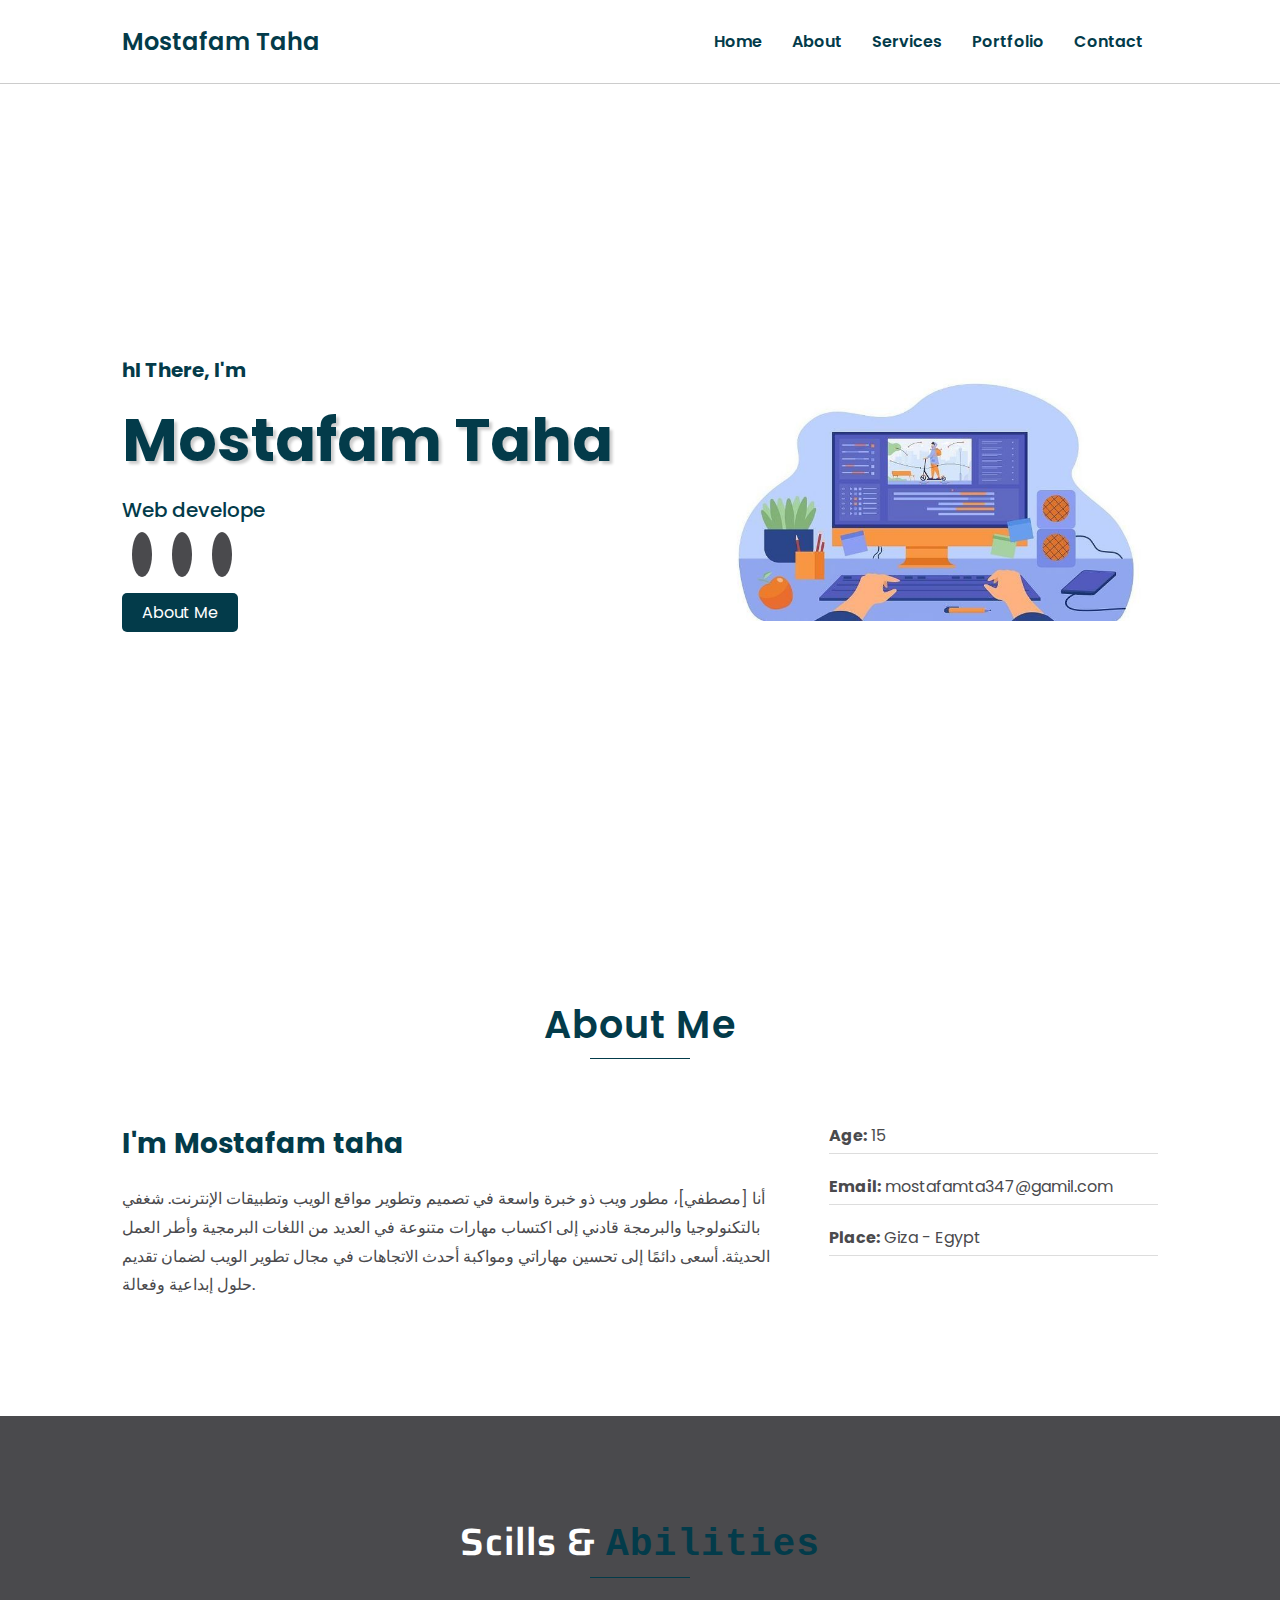
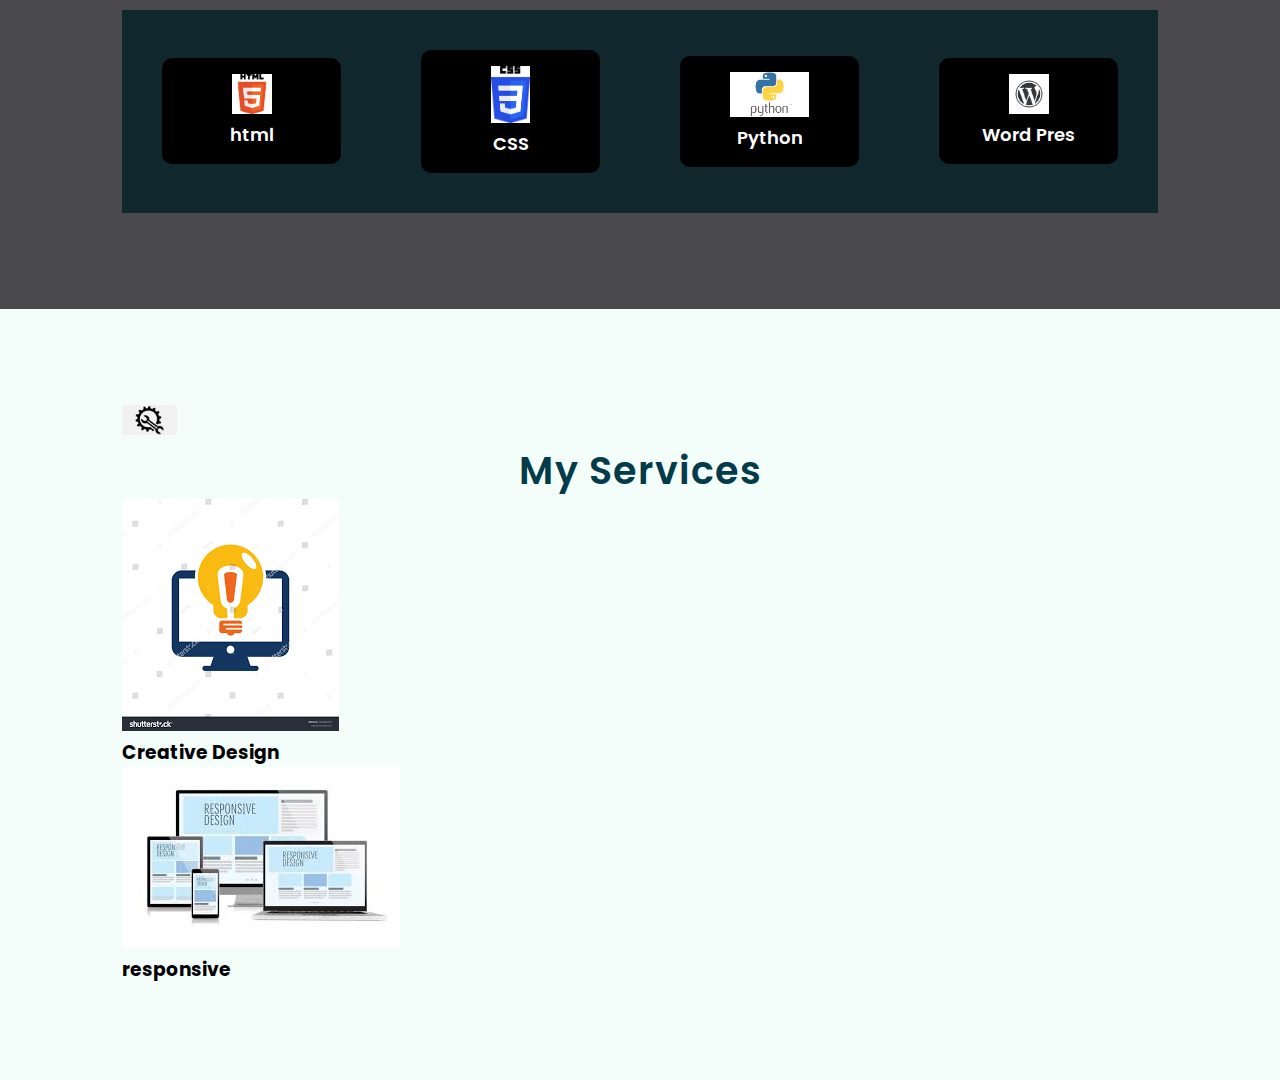
<file: index.html>
<!DOCTYPE html>
<html lang="en">
<head>
    <meta charset="UTF-8">
    <meta name="viewport" content="width=device-width, initial-scale=1.0">
    <title>Mostafam taha</title>
    <link rel="stylesheet" href="https://cdnjs.cloudflare.com/ajax/libs/font-awesome/6.5.2/css/all.min.css" integrity="sha512-SnH5WK+bZxgPHs44uWIX+LLJAJ9/2PkPKZ5QiAj6Ta86w+fsb2TkcmfRyVX3pBnMFcV7oQPJkl9QevSCWr3W6A==" crossorigin="anonymous" referrerpolicy="no-referrer" />
    <!-- Style -->
    <link rel="stylesheet" href="./style.css">
</head>
<body>
    <header id="home">
        <div class="navbar">
            <nav>
                <a href="#home" id="logo">Mostafam Taha</a>
                <ul>
                    <li><a href="#home">Home</a></li>
                    <li><a href="#about">About</a></li>
                    <li><a href="#services">Services</a></li>
                    <li><a href="#portfolio">Portfolio</a></li>
                    <li><a href="#contact">Contact</a></li>
                </ul>
            </nav>
        </div>
        <div class="header-content">
            <div class="content-text">
                <p><span class="text-primary">hI There, I'm</span></p>
                <h1>Mostafam Taha</h1>
                <p class="title">Web develope</p>
                <div class="social">
                    <a href="https://www.linkedin.com/in/mostafa-taha-b99907300/" target="-blank">
                        <i class="fa-brands fa-linkedin"></i>
                    </a>
                    <a href="https://www.instagram.com/mostafamtaha122/?hl=ar" target="-blank">
                        <i class="fa-brands fa-square-instagram"></i>
                    </a>
                    <a href="https://www.youtube.com/@mostafamtaha9324" target="-blank">
                        <i class="fa-brands fa-youtube"></i>
                    </a>
                    <!-- <a href="https://www.linkedin.com/in/mostafa-taha-b99907300/" target="-blank">
                        <i class="fa-brands fa-linkedin"></i>
                    </a> -->
                </div>
                <a href="#about" class="btn-primary">About Me <i class="fa-solid fa-circle-arrow-down"></i></a>
            </div>
            <img src="./General instructional technology issues.jpg" alt ="Mostafa">
        </div>
    </header>
    <main>
        <section id="about">
            <div class="container">
                <h2>About Me</h2>
                <hr>
                <div class="about-content">
                    <div class="col-1">
                        <h3>I'm <span class="text-primary">Mostafam taha</span></h3>
                        <p>أنا [مصطفي]، مطور ويب ذو خبرة واسعة في تصميم وتطوير مواقع الويب وتطبيقات الإنترنت. شغفي بالتكنولوجيا والبرمجة قادني إلى اكتساب مهارات متنوعة في العديد من اللغات البرمجية وأطر العمل الحديثة. أسعى دائمًا إلى تحسين مهاراتي ومواكبة أحدث الاتجاهات في مجال تطوير الويب لضمان تقديم حلول إبداعية وفعالة.</p>
                    </div>
                    <div class="col-2">
                        <P><b>Age:</b> 15</P>
                        <P><b>Email:</b> mostafamta347@gamil.com</P>
                        <P><b>Place:</b> Giza - Egypt</P>

                    </div>
                </div>
            </div>
        </section>
        <section id="skills">
            <div class="container">
                <h2>
                    <i class="fa-solid fa-laptop-code"></i> Scills &amp; <samp
                    class="text-primary">Abilities</samp>
                </h2>
                <hr>
                <div class="skills-content">
                    <div class="row">
                        <div class="item">
                            <img src="./html.png" alt="HTML">
                            <p>html</p>
                        </div>
                        <div class="item">
                            <img src="./css.png" alt="CSS">
                            <p>CSS</p>
                        </div>    
                        <div class="item">
                            <img src="./python.png" alt="Python">
                            <p>Python</p>
                        </div>
                        <div class="item">
                            <img src="./word pbes.png" alt="Word Pres">
                            <p>Word Pres</p>
                        </div>
                        </div>
                    </div>
                </div>
            </div>

        </section>
        <section id="services">
            <div class="container">
                <div class="heading">
                    <img src="./Services_logo3.png" alt="Services">
                    <h2>My <span class="text-primary">Services</span></h2>
                </div>
                <div class="row">
                    <div class="item">
                        <img src="./Creative.png" alt="Creative">
                        <h3>Creative Design</h3>
                        <p></p>
                    </div>
                    <div class="item">
                        <img src="./responsive.jpg" alt="responsive">
                        <h3>responsive</h3>
                        <p></p>
                    </div>
                </div>
            </div>
        </section>
    </main>
</body>
</html>
</file>
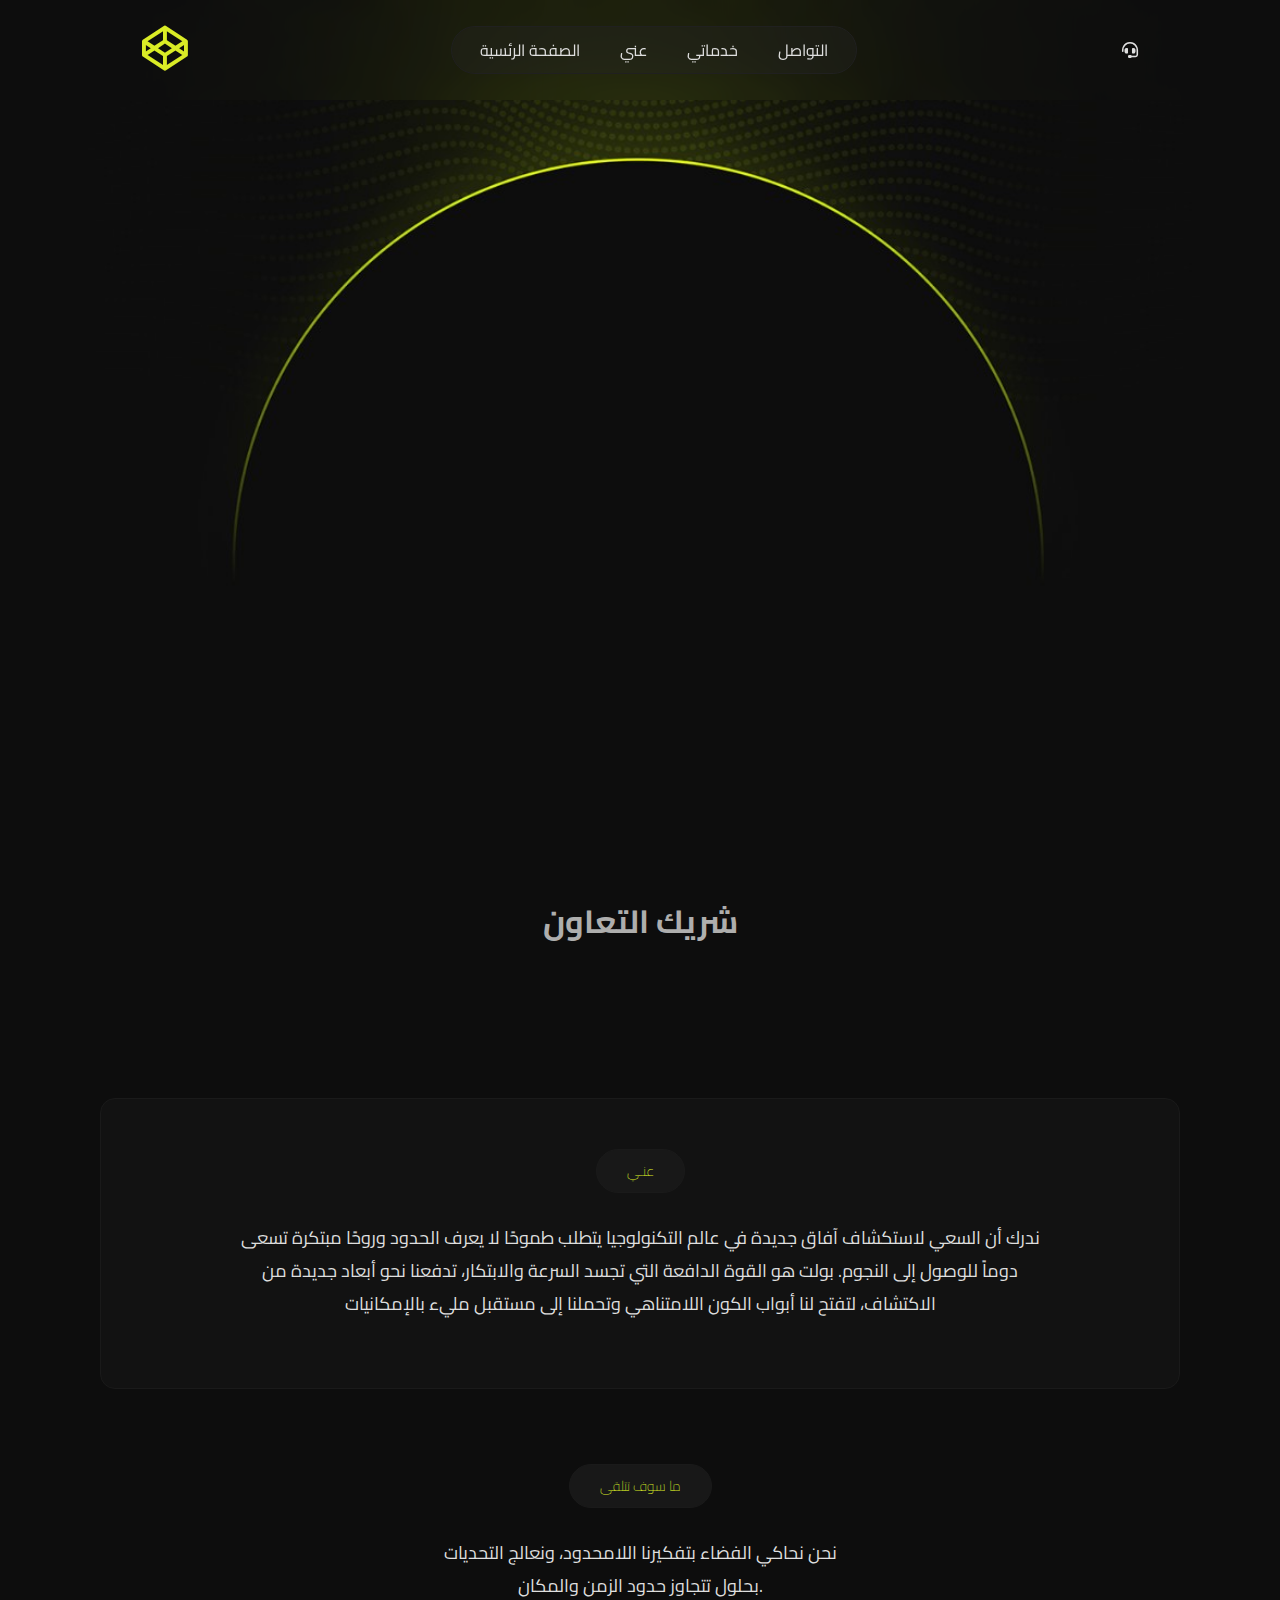
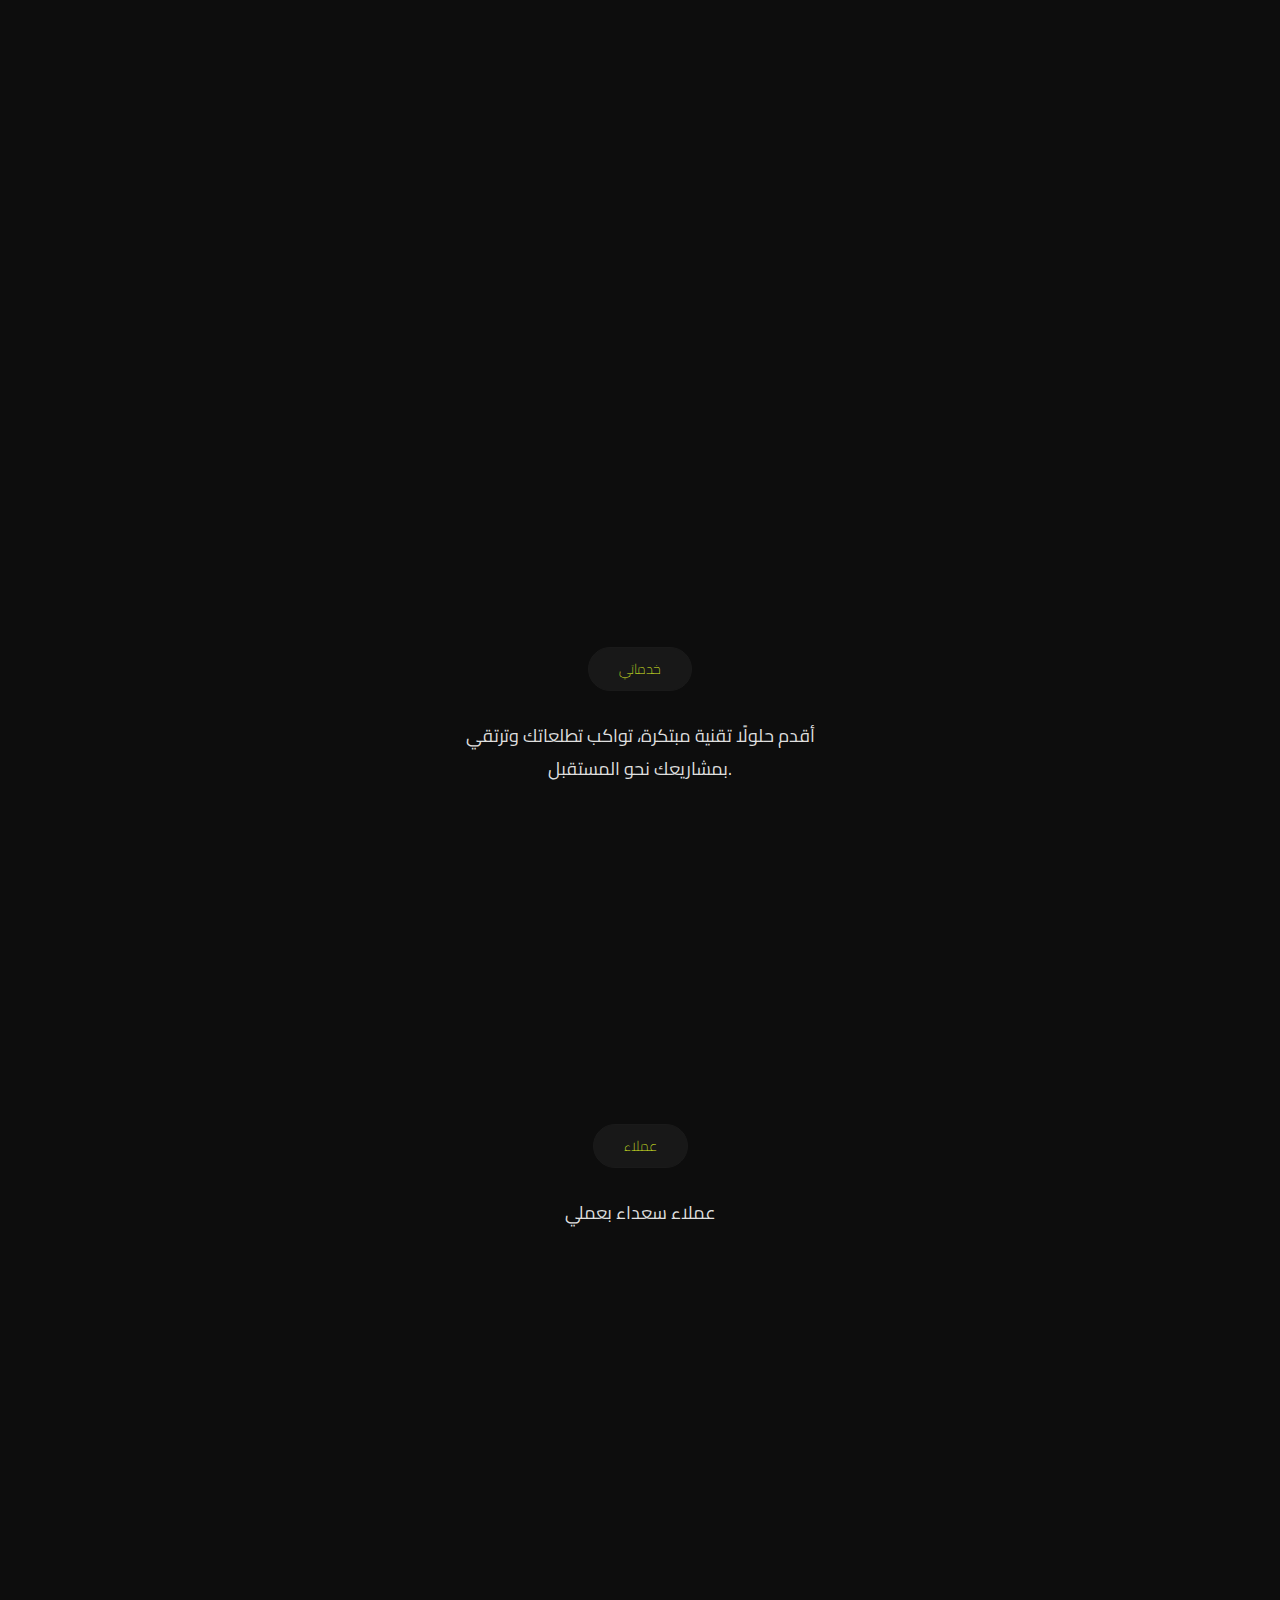
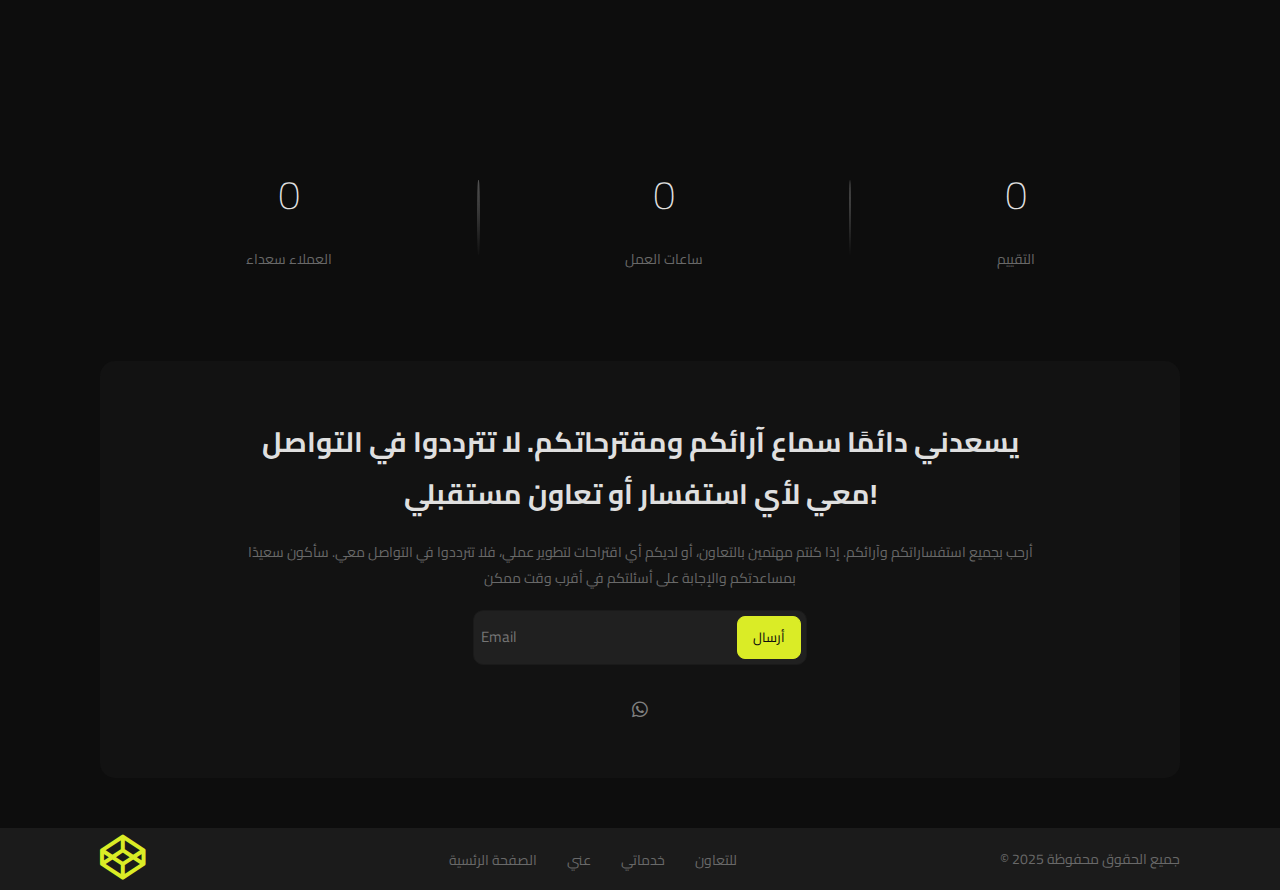
<file: my self/index.html>
<!DOCTYPE html>
<html lang="en">
<head>
    <meta charset="UTF-8">
    <meta name="viewport" content="width=device-width, initial-scale=1.0">
    <link rel="icon" href="codepen-brands-solid.svg" type="image/svg">
    <link rel="stylesheet" href="https://cdnjs.cloudflare.com/ajax/libs/font-awesome/6.0.0-beta3/css/all.min.css">
    <link href="https://fonts.googleapis.com/css2?family=Roboto:wght@400;700&display=swap" rel="stylesheet">
    <link href="https://fonts.googleapis.com/css2?family=Cairo:wght@400;700&display=swap" rel="stylesheet">
    <!-- Google tag (gtag.js) -->
    <script async src="https://www.googletagmanager.com/gtag/js?id=G-LKC81L9BEP"></script>
    <script>
    window.dataLayer = window.dataLayer || [];
    function gtag(){dataLayer.push(arguments);}
    gtag('js', new Date());

    gtag('config', 'G-LKC81L9BEP');
    </script>
    <link rel="stylesheet" href="./css/style.css">
    <title>Mostafam taha</title>
</head>
<body>
    <!-- header page -->
    <div class="test">
        <div class="ciloer"></div>
        <header class="header">
            <div class="navpar">
                <div class="logo">
                    <a href="#">
                        <i class="fa-brands fa-codepen" style="color: #daec26;"></i>
                    </a>
                </div>
                <nav class="nav">
                    <ul>
                        <li><a href="#home">الصفحة الرئسية</a></li>
                        <li><a href="#about">عني</a></li>
                        <li><a href="#services">خدماتي</a></li>
                        <li><a href="#contact">التواصل</a></li>
                    </ul>
                </nav>
                <div class="content">
                    <a href="https://wa.me/201003504114?text=مرحبًا%20%0A%0Aأود%20الاستفسار%20عن..." target="_blank">
                        <i class="fa-solid fa-headset"></i>
                    </a>
                </div>
            </div>
        </header>
        <!-- Section Home page -->
        <section id="home" class="home-page">
            <div class="container">
                <h1 class="animate">مرحبًا بكم في معرض أعمالي</h1>
                <h1 class="animate">حيث الإبداع يلتقي</h1>
                <p class="animate">معرض أعمال يعكس شغفًا بالإبداع والاحترافية، يجمع بين التصميم المبتكر والحلول التقنية المتكاملة لتحقيق رؤى فريدة ومشاريع متميزة.</p>
            </div>
        </section>

        <!-- Section Share Page -->
        <section class="share">
            <div class="container">
                <h1>شريك التعاون</h1>
                <div class="icon-share">
                    <div><i class="fa-brands fa-pinterest"></i>Pinterest</div>
                    <div><i class="fa-brands fa-instagram"></i>Instagram</div>
                    <div>Linked in <i class="fa-brands fa-linkedin"></i></div>
                    <div><i class="fa-brands fa-upwork"></i>Up work</div>
                    <div><i class="fa-regular fa-circle"></i>Mostaql</div>
                </div>                
            </div>
        </section>                      
        <!-- Section About Page -->
        <section class="about">
            <div class="container-about">
                <div class="title-me">
                    <h1>عنـي</h1>
                </div>
                <div class="p-title">
                    <p>ندرك أن السعي لاستكشاف آفاق جديدة في عالم التكنولوجيا يتطلب طموحًا لا يعرف الحدود وروحًا مبتكرة تسعى دوماً للوصول إلى النجوم. بولت هو القوة الدافعة التي تجسد السرعة والابتكار، تدفعنا نحو أبعاد جديدة من الاكتشاف، لتفتح لنا أبواب الكون اللامتناهي وتحملنا إلى مستقبل مليء بالإمكانيات</p>
                </div>
            </div>
        </section>
        <!-- Section #2 About Page -->
        <section id="about" class="card-2-about">
            <div class="container-about-2">
                <div class="quiat">
                    <div class="title-me-2">
                        <h1>ما سوف تتلقى</h1>
                    </div>
                    <div class="p-title-2">
                        <p>نحن نحاكي الفضاء بتفكيرنا اللامحدود، ونعالج التحديات بحلول تتجاوز حدود الزمن والمكان.</p>
                    </div>
                </div>
                <div class="man-me">
                    <div>
                        <div class="card-container">
                            <div class="grid">
                                <div class="icon-card">
                                    <div class="bakg-card">
                                        <div class="icon-card-i">
                                            <i class="fas fa-lightbulb"></i>
                                        </div>
                                        <div class="icon">
                                            <i class="fa-solid fa-cubes"></i>
                                        </div>
                                    </div>
                                    <h3>رؤيتي</h3>
                                    <p>أؤمن بأهمية العلم والتعلم المستمر، وأسعى دائمًا إلى اكتساب مهارات جديدة.</p>
                                </div>
                                <div class="icon-card">
                                    <div class="bakg-card">
                                        <div class="icon-card-i">
                                            <i class="fa-solid fa-bezier-curve"></i>
                                        </div>
                                        <div class="icon">
                                            <i class="fa-brands fa-uncharted"></i>                                
                                        </div>
                                    </div>
                                    <h3>مهاراتي</h3>
                                    <p>أتمتع بخبرة في البرمجة بلغة بايثون، HTML، CSS، وJavaScript.</p>
                                </div>
                                <div class="icon-card">
                                    <div class="bakg-card">
                                        <div class="icon-card-i">
                                            <i class="fa-solid fa-maximize"></i>
                                        </div>
                                        <div class="icon">
                                            <i class="fa-solid fa-chart-column"></i>                                
                                        </div>
                                    </div>
                                    <h3>أهدافي</h3>
                                    <p>أسعى لتطوير مشروعات تعليمية تساهم في تحسين التجربة الدراسية للطلاب.</p>
                                </div>
                            </div>
                            <!--  -->
                            <!--  -->
                            <!--  -->
                            <div class="group">
                                <div class="icon-card">
                                    <div class="bakg-card">
                                        <div class="icon-card-i">
                                            <i class="fa-solid fa-terminal"></i>
                                        </div>
                                        <div class="icon-fa-brands">
                                            <i class="fa-brands fa-python"></i>
                                            <i class="fa-brands fa-html5"></i>
                                            <i class="fa-brands fa-css3-alt"></i>
                                            <i class="fa-brands fa-js"></i>                             
                                        </div>
                                    </div>
                                    <div class="prgraf">
                                        <h3>تقنياتي المفضلة</h3>
                                        <p>أستخدم مجموعة متنوعة من التقنيات الحديثة لتطوير البرمجيات وتحسين الأداء.</p>
                                    </div>
                                </div>
                                <!--  -->
                                <div class="icon-card">
                                    <div class="bakg-card">
                                        <div class="icon-card-i">
                                            <i class="fa-solid fa-user"></i>
                                        </div>
                                        <div class="icon">
                                            <i class="fa-solid fa-handshake-angle"></i>
                                        </div>
                                    </div>
                                    <div class="prgraf">
                                        <h3>التعاون والشراكات</h3>
                                        <p>أؤمن بقوة العمل الجماعي وأعتبره مفتاح النجاح في أي مشروع. أحب التواصل وبناء علاقات إيجابية مع الزملاء.</p>
                                    </div>
                                </div>
                            </div>
                        </div>                           
                    </div>
                </div>                
            </div>
        </section>
        <!-- Section Services -->
        <section id="services" class="services">
            <div class="container-services">
                <div class="quiat">
                    <div class="title-me-2">
                        <h1>خدماتي</h1>
                    </div>
                    <div class="p-title-2">
                        <p>أقدم حلولًا تقنية مبتكرة، تواكب تطلعاتك وترتقي بمشاريعك نحو المستقبل.</p>
                    </div>
                </div>                                                                
                <div class="man-me">
                    <div class="card-container">
                        <div class="icon-card">
                            <div class="bakg-card">
                                <div class="icon-card-i">
                                    <i class="fa-regular fa-circle-check"></i>
                                </div>
                            </div>
                            <h3>خدمات موثوقة</h3>
                            <p>نقدم خدمات مضمونة وذات جودة عالية لضمان رضا عملائنا الكامل.</p>
                        </div>
                        <div class="icon-card">
                            <div class="bakg-card">
                                <div class="icon-card-i">
                                    <i class="fa-solid fa-users"></i>
                                </div>
                            </div>
                            <h3>فريق متعاون</h3>
                            <p>نحن نعمل بفريق متكامل من المحترفين المتعاونين لتقديم أفضل الحلول.</p>
                        </div>
                        <div class="icon-card">
                            <div class="bakg-card">
                                <div class="icon-card-i">
                                    <i class="fa-solid fa-hand-holding-dollar"></i>
                                </div>
                            </div>
                            <h3>تكلفة فعّالة</h3>
                            <p>نحرص على تقديم خدمات بأسعار تنافسية تناسب احتياجاتك وميزانيتك.</p>
                        </div>
                    </div>
                </div>                                
            </div>
        </section>
        <!-- Section About Us -->
        <section class="about-us">
            <div class="container">
                <div class="top-title">
                    <div class="title-me-2">
                        <h1>عملاء</h1>
                    </div>
                    <div class="p-title-2">
                        <p>عملاء سعداء بعملي</p>
                    </div>
                </div>
                <div class="dop-card">
                    <div class="bottom-about-us">
                        <div class="image">
                            <i class="fa-regular fa-user"></i>
                            <div>
                                <h3>خالد</h3>
                                <P>مترجم</P>
                            </div>
                        </div>
                        <div class="pescrebtion">
                            <p>بصراحة، الشغل ممتاز جدًا وكل التفاصيل مظبوطة زي ما طلبتها، ومواعيده في التسليم كانت دايمًا مظبوطة. السعر كمان كان مناسب جدًا بالنسبة للجودة</p>
                            <span>15/09/2024</span>
                        </div>
                    </div>
                    <div class="bottom-about-us">
                        <div class="image">
                            <i class="fa-regular fa-user"></i>
                            <div>
                                <h3>ديانا</h3>
                                <p>محاسبة وكاتبة محتوي</p>
                            </div>
                        </div>
                        <div class="pescrebtion">
                            <p>الاستجابة سريعة جدًا، دايمًا بيرد في الوقت وما بيأخرش في أي حاجة. الأسعار معقولة بالنسبة للشغل اللي بيقدمه</p>
                            <span>08/08/2024</span>
                        </div>
                    </div>
                    <div class="bottom-about-us">
                        <div class="image">
                            <i class="fa-regular fa-user"></i>
                            <div>
                                <h3>زين العابدين</h3>
                                <p>مصمم جرفيك</p>
                            </div>
                        </div>
                        <div class="pescrebtion">
                            <p>يعني بصراحة، العمل بروفيشنال بكل معنى الكلمة. السرعة في الإنجاز كانت ممتازة، والسعر كان معقول</p>
                            <span>20/07/2024</span>
                        </div>
                    </div>
                    <div class="bottom-about-us">
                        <div class="image">
                            <i class="fa-regular fa-user"></i>
                            <div>
                                <h3>عبد الباقي عبد المؤمن</h3>
                                <p>مهندس برمجيات ومدرب</p>
                            </div>
                        </div>
                        <div class="pescrebtion">
                            <p>الخدمة كانت هايلة، والسرعة في الاستجابة عجباتني بزاف. السعر تاني ما فيهش نقاش، معقول بالنسبة للجودة</p>
                            <span>17/10/2024</span>
                        </div>
                    </div>
                    <div class="bottom-about-us">
                        <div class="image">
                            <i class="fa-regular fa-user"></i>
                            <div>
                                <h3>سارة أحمد </h3>
                                <p>مطور برمجيات</p>
                            </div>
                        </div>
                        <div class="pescrebtion">
                            <p>الخدمة كانت زوينة بزاف، والشغل كيفما بغيتو بالضبط. السعر كان مقبول بالنسبة للجودة اللي خديت</p>
                            <span>05/08/2024</span>
                        </div>
                    </div>
                    <div class="bottom-about-us">
                        <div class="image">
                            <i class="fa-regular fa-user"></i>
                            <div>
                                <h3>محمد على</h3>
                                <p>مدير مشروع</p>
                            </div>
                        </div>
                        <div class="pescrebtion">
                            <p>الشغل كتير حلو ودقيق، الالتزام بالمواعيد كان مية بالمية. السعر مقارنة بالجودة تمام التمام</p>
                            <span>09/08/2024</span>
                        </div>
                    </div>
                </div>
            </div>
        </section>
        <!-- قسم شريط الانجازات -->
        <section class="click-section">
            <div class="container">
                <div>
                    <h2 class="count" data-target="22">0</h2>
                    <p>العملاء سعداء</p>
                </div>
                <div class="line-tag"></div>
                <div>
                    <h2 class="count" data-target="1038">0</h2>
                    <p>ساعات العمل</p>
                </div>
                <div class="line-tag"></div>
                <div>
                    <h2 class="count" data-target="4.3">0</h2>
                    <p>التقييم</p>
                </div>
            </div>
        </section>
        <!-- Section Contect -->
        <section id="contact" class="contact">
            <div class="container">
                <div class="icon-contact">
                    <h1>يسعدني دائمًا سماع آرائكم ومقترحاتكم. لا تترددوا في التواصل معي لأي استفسار أو تعاون مستقبلي!</h1>
                    <p>أرحب بجميع استفساراتكم وآرائكم. إذا كنتم مهتمين بالتعاون، أو لديكم أي اقتراحات لتطوير عملي، فلا تترددوا في التواصل معي. سأكون سعيدًا بمساعدتكم والإجابة على أسئلتكم في أقرب وقت ممكن</p>
                </div>
                <div class="input-contact">
                    <form action="https://getform.io/f/bmddpyya" method="POST">
                        <input type="email" id="email" name="email" placeholder="Email" required>
                        <button type="submit">أرسال</button>
                    </form>
                </div>
                <div class="submit-share">
                    <!-- <a href="https://www.instagram.com/mostafamtaha_ai/"><i class="fa-brands fa-instagram"></i></a> -->
                    <a href="https://wa.me/+201003504114" target="_blank">
                        <i class="fa-brands fa-whatsapp"></i>
                    </a>
                </div>
            </div>
        </section>
        <footer>
            <div class="container">
                <div class="icon-footer">
                    <a href="#">
                        <div class="logo"><i class="fa-brands fa-codepen" style="color: #daec26;"></i></div>
                    </a>
                </div>
                <div class="navpar-footer">
                    <ul class="card-block">
                        <li><a href="#">الصفحة الرئسية</a></li>
                        <li><a href="#about">عني</a></li>
                        <li><a href="#services">خدماتي</a></li>
                        <li><a href="#contact">للتعاون</a></li>
                    </ul>
                    <!-- التفيل على حجم 425px  -->
                    <ul class="card-none">
                        <li><a href="#"><i class="fa-solid fa-house"></i></a></li>
                        <li><a href="#about"><i class="fa-regular fa-address-card"></i></a></li>
                        <li><a href="#services"><i class="fa-solid fa-square-poll-vertical"></i></a></li>
                        <li><a href="#contact"><i class="fa-solid fa-id-card-clip"></i></a></li>
                    </ul>
                </div>
                <div class="copy">
                    <p>&copy; 2025 جميع الحقوق محفوظة</p>
                </div>
            </div>
        </footer>
    </div>
    <!-- <div class="free-phalstin">
        <div class="container">
            <div class="title-free">
                <h1>مهما طال الزمن وتغيرت الظروف، ستبقى فلسطين في قلوبنا وذاكرتنا، نبضًا لا يتوقف وحلمًا لا يزول.</h1>
            </div>
            <div class="img">
                <img src="./pexels-omar-ramadan-1739260-20105311 (1).jpg" alt="لا توجد صورة ولكن ستظل فلسطين حرة">
            </div>
        </div>
    </div> -->
    <script src="./js/script.js"></script>
</body>
</html>
</file>
<file: style.css>
@import url('https://fonts.googleapis.com/css2?family=Noto+Sans+Arabic:wght@100..900&family=Poppins:ital,wght@0,100;0,200;0,400;0,800;0,900;1,100;1,200;1,300;1,500;1,600;1,700;1,800;1,900&family=Saira:ital,wght@0,100..900;1,100..900&display=swap'); 

:root {
    --primary-color: #033b4a;
    --secondary-color: #033b4a;
    --gay: #4a4a4d;
    --bg-primary: #ecf0f3;
}

* {
    margin: 0;
    padding: 0;
    box-sizing: border-box;
}
body {
    font-family: 'poppins' , sans-serif;
}
h1
h2 {
    font-family: 'saira', sans-serif;
}

ul {
    list-style: none;
}


a {
    text-decoration: none;
}

.text-primary {
    color: var(--secondary-color);
}

.container {
    max-width: 1100px;
    margin: auto;
    padding: 0 2rem;
}

.btn-primary {
    background-color: var(--secondary-color);
    color: #fff;
    padding: 8px 20px;
    font-size: large 14px;
    border-radius: 5px;
    transition: all 0.3s ease;
}

.btn-primary:hover {
    background-color: #15a076;
}

/* Hearer */
header {
    background-color: var(--bg-primar);
    height: 100vh;
}

header .navbar {
    background-color: #fff;
    border-bottom: 1px solid #ccc;
    position: fixed;
    width: 100%;
    
}

header .navbar nav {
    display: flex;
    justify-content: space-between;
    align-items: center;
    max-width: 1100px;
    margin: auto;
    padding: 1.5rem 2rem;
}

#home #logo {
    color: var(--primary-color);
    font-size: 24px;
    font-weight: 600;
}

header .navbar nav ul {
    display: flex;
    justify-content: center;
    align-items: center;
}

header .navbar nav ul a {
    margin:  0 15px;
    color: var(--primary-color);
    font-weight: 600;
}

header .header-content {
    display: grid;
    grid-template-columns: 1.5fr 1fr;
    align-items: center;
    margin: auto;
    padding: 5rem 2rem 0;
    height: 100%;
    max-width: 1100px;
}

.header-content .header-text {
    margin-top: 5rem;
}


#home .header-content p span {
    font-weight: 700;
    font-size: 20px;
}

#home .header-content h1 {
    font-size: 60px;
    color: var(--primary-color);
    text-shadow: 3px 3px 3px rgba(0, 0, 0, 0.2);
    margin-top: 10px;
}

#home .header-content .title {
    font-size: 20px;
    color: var(--primary-color);
    margin: 10px 0;
    font-weight: 500;
}

#home .header-content .social {
    margin: 1rem 0 2rem;
}

#home .header-content .social a i {
    font-size: 18px;
    padding: 10px;
    background-color: var(--gay);
    color: #fff;
    border-radius: 50%;
    margin: 10px;
    transition: all 0.3s ease;
} 

#home .header-content .social a i:hover {
    transform: scale(0.85);
}

header .header-content img {
    max-width: 450px;
}

#about, #skills, #services {
    padding: 6rem 0;
}
#about h2, #services h2 {
    text-align: center;
    font-size: 38px;
    color: var(--primary-color);
    font-weight: 600;
    letter-spacing: 1px;
}

#about hr, #skills hr, #services hr {
    width: 100px;
    height: 1px;
    background-color: var(--secondary-color);
    border: none;
    margin: 5px auto 0;
}

#about .about-content {
    margin-top: 4rem;
    display: grid;
    grid-template-columns: 2fr 1fr;
    column-gap: 3rem;

}

#about .about-content .col-1 h3 {
    font-size: 28px;
    color: var(--primary-color);
    margin-bottom: 20px;
}

#about .about-content .col-1 p {
    color: var(--gay);
    margin-bottom: 20px;
    line-height: 1.8;
}

#about .about-content .col-2 p {
    color: var(--gay);
    margin-bottom: 20px;
    padding-bottom: 5px;
    border-bottom: 1px solid #ddd;
}

#skills h2 {
    text-align: center;
    font-size: 38px;
    color: var(--primary-color);
    font-weight: 600;
    letter-spacing: 1px;
}

#skills {
    background-color: var(--gay);
}
#skills h2 {
    color: #fff;
    font-family: 'saira', sans-serif;
}

#skills .skills-content {
    margin-top: 2rem;
    background-color: #0f272d;
}

#skills .skills-content .row {
    display: grid;
    grid-template-columns: repeat(4, 1fr);
    align-items: center;
    text-align: center;
}

#skills .skills-content .row .item {
    color: #fff;
    background-color: #000;
    margin: 40px;
    padding: 1rem;
    border-radius: 10px;
    font-size: 18px;
    font-weight: 600;
    transition: all 0.3s ease;
}

#skills .skills-content .row .item:hover {
    box-shadow: 10px 10px 10px #00f4ab0c;
}

#skills .skills-content .row .item:nth-child(3) img {
    max-width: 80px;

}

#skills .row img {
    max-width: 40px;
}

#services {
    background: #00f4ab0c;
}

#services .heaging {
    display: flex;
    justify-content: center;
    align-items: center;
}

#services .heading img {
    width: 55px;
    margin-right: 10px;
}
</file>
<file: my self/css/style.css>
* {
    font-family: 'Roboto', sans-serif;
    font-family: 'Cairo', sans-serif;
    color: #dfdfdf;
}

body {
    margin: 0;
    padding: 0;
    background-color: #0d0d0d;
}


html {
    scroll-behavior: smooth;
}
/* Style Header */

.test {
    width: 100%;
    height: 1100px;
    background-image: url('../test.jpg');
    background-size: cover;
    background-position: center;
    background-repeat: no-repeat;
}
.header {
    padding: 5px;
    background-color: #1212123d;
    backdrop-filter: blur(10px);
}

.header .navpar {
    padding: 5px;
    display: flex;
    align-items: center;
    justify-content: space-around;
}

.header .navpar .logo i {
    font-size: 45px;
}

.header .navpar .nav ul {
    display: flex;
    align-items: center;
    list-style: none;
    border: #202020 1px solid;
    padding: 8px;
    border-radius: 50px;
    background-color: #26262658;
}

.header .navpar .nav ul li a {
    text-decoration: none;
    color: #dfdfdf;
    padding: 0 20px;
}

/* Style Home */
.home-page {
    width: 100%;
    height: 70%;
    background-image: url('../test.jpg');
    background-size: cover;
    background-position: center;
    background-repeat: no-repeat;
}

.home-page .container {
    display: flex;
    flex-direction: column;
    align-items: center;
    justify-content: center;
    padding: 150px 0;
}


.home-page .container h1 {
    font-size: 35px;
    margin: 4px;
    text-align: center;
}

.home-page .container p {
    color: #696969;
    max-width: 550px;
    font-size: 14px;
    text-align: center;
}

/* الحاوية الأساسية */
.container {
    text-align: center;
    /* padding: 50px; */
  }
  
  /* إعدادات الحركة */
  .animate {
    opacity: 0; /* اجعل النص غير مرئي في البداية */
    transform: translateY(50px); /* ابدأ بتحريكه من الأسفل */
    animation: slideUp 1s ease forwards; /* حركة الصعود */
    animation-delay: 0.3s; /* تأخير الحركة قليلاً */
  }
  
  /* إعداد الحركة من الأسفل إلى المكان النهائي */
  @keyframes slideUp {
    to {
      opacity: 1; /* اجعل النص مرئي */
      transform: translateY(0); /* احركه إلى مكانه الأصلي */
    }
  }
  
  /* إذا كنت تريد ضبط التأخير لكل عنصر بشكل منفصل */
  .animate:nth-child(1) {
    animation-delay: 0.2s;
  }
  
  .animate:nth-child(2) {
    animation-delay: 0.4s;
  }
  
  .animate:nth-child(3) {
    animation-delay: 0.6s;
  }
  
/* Style  Share  page */
.share {
    margin: 0 100px;
}
.share .container .icon-share {
    display: flex;
    align-items: center;
    justify-content: space-between;
    margin: 50px 0;
}

.share .container h1 {
    color: #aeaead;
}

.share .container .icon-share div {
    font-size: 25px;
    color: #696969;
}

.share .container .icon-share div i {
    color: #696969;
    padding: 0 5px 0 0;
}

/* Style About Page */
.about {
    margin: 0 100px;
}

.about .container-about {
    text-align: center;
    background-color: #121212;
    padding: 50px;
    border: #1a1a1a 1px solid;
    border-radius: 15px;
}

.about .container-about .title-me {
    background-color: #181818;
    margin: 0 0 10px 0;
    padding: 8px 30px;
    display: inline-block;
    border: #1a1a1a 1px solid;
    border-radius: 50px;
}

.about .container-about .title-me h1 {
    color: #daec26;
    margin: 0;
    font-size: 14px;
    font-weight: 200;
}

.about .container-about .p-title {
    text-align: center;
    display: flex;
    align-items: center;
    justify-content: center;
}

.about .container-about .p-title p {
    font-size: 18px;
    max-width: 800px;
}

.card-2-about {
    margin: 75px 100px;
}

.card-2-about .container-about-2 {
    text-align: center;
    /* background-color: #121212; */
    /* padding: 50px; */
    /* border: #1a1a1a 1px solid; */
    /* border-radius: 15px; */
}

.card-2-about .container-about-2 .quiat .title-me-2 {
    background-color: #181818;
    margin: 0 0 10px 0;
    padding: 8px 30px;
    display: inline-block;
    border: #1a1a1a 1px solid;
    border-radius: 50px;
}

.card-2-about .container-about-2 .quiat .title-me-2 h1 {
    color: #daec26;
    margin: 0;
    font-size: 14px;
    font-weight: 200;
}

.card-2-about .container-about-2 .quiat .p-title-2 {
    text-align: center;
    display: flex;
    align-items: center;
    justify-content: center;
}

.card-2-about .container-about-2 .quiat .p-title-2 p {
    font-size: 18px;
    max-width: 400px;
}

.card-container .grid {
    display: grid;
    grid-template-columns: repeat(3, 1fr);
    gap: 15px;
}

/* تنسيق الكرت */
.icon-card {
    background-color: #121212;
    border-radius: 15px;
    padding: 20px;
    margin: 10px 0;
    text-align: right;
}

.card-container .grid .icon-card .bakg-card {
    display: flex;
}

.card-container .grid .icon-card .bakg-card .icon-card-i i {
    background-color: #dbec261f;
    display: inline-flex;
    align-items: center;
    justify-content: center;
    color: #daec26;
    padding: 5px;
    width: 30px;
    height: 30px;
    border: #dbec2617 1px solid;
    border-radius: 50px;
    text-align: center;
}

.card-container .grid .icon-card .bakg-card .icon {
    text-align: center;
    margin: auto;
}

.card-container .grid .icon-card .bakg-card .icon i {
    display: inline-block; /* للتأكد من أن العنصر يكون بحجم الأيقونة */
    background: linear-gradient(to top, rgba(75, 75, 75, 0.671), rgba(22, 22, 22, 0.844));
    -webkit-background-clip: text; /* هذا يجعل اللون خلفية النص فقط */
    color: transparent; /* يجعل النص شفافًا لإظهار الخلفية */
    font-size: 90px;
    padding: 15px 0 0 0;
}

.group {
    display: grid;
    grid-template-columns: repeat(2, 1fr);
    gap: 15px;
}

.group .icon-card {
    display: flex;
    align-self: center;
}

.group .icon-card .bakg-card {
    display: flex;
}

.card-container .group .icon-card .bakg-card .icon-card-i i {
    background-color: #dbec261f;
    display: inline-flex;
    align-items: center;
    justify-content: center;
    color: #daec26;
    padding: 5px;
    width: 35px;
    height: 35px;
    border: #dbec2617 1px solid;
    border-radius: 50px;
    text-align: center;
}

.card-container .group .icon-card .bakg-card .icon {
    text-align: center;
    margin: auto;
}

.card-container .group .icon-card .bakg-card .icon-fa-brands i {
    font-size: 60px;
    padding: 5px 10px;
}

.card-container .group .icon-card .bakg-card .icon i, .icon-fa-brands i {
    display: inline-block;
    background: linear-gradient(to bottom left, rgba(75, 75, 75, 0.671), rgba(22, 22, 22, 0.844));
    -webkit-background-clip: text;
    color: transparent; 
    font-size: 90px;
    padding: 15px 0 0 0;
}

.card-container .grid .icon-card p,
.card-container .group .icon-card .prgraf p {
    color: #696969;
}

/* Style Services */
.services {
    margin: 50px 100px;
}

.services .container-services {
    text-align: center;
}

.services .container-services .quiat .title-me-2 {
    background-color: #181818;
    margin: 0 0 10px 0;
    padding: 8px 30px;
    display: inline-block;
    border: #1a1a1a 1px solid;
    border-radius: 50px;
}

.services .container-services .quiat .title-me-2 h1 {
    color: #daec26;
    margin: 0;
    font-size: 14px;
    font-weight: 200;
}

.services .container-services .quiat .p-title-2 {
    text-align: center;
    display: flex;
    align-items: center;
    justify-content: center;    
}

.services .container-services .quiat .p-title-2 p {
    font-size: 18px;
    max-width: 400px;    
}

.services .container-services .card-container {
    display: grid;
    grid-template-columns: repeat(3, 1fr);
    gap: 15px;
}

.services .container-services .card-container .icon-card {
    background-color: #121212;
    border-radius: 15px;
    padding: 20px;
    margin: 10px 0;
    text-align: right;
}

.services .container-services .card-container .icon-card .bakg-card {

    display: flex;
}

.services .container-services .card-container .icon-card .bakg-card .icon-card-i i {
    background-color: #dbec261f;
    display: inline-flex;
    align-items: center;
    justify-content: center;
    color: #daec26;
    padding: 5px;
    width: 50px;
    height: 50px;
    border: #dbec2617 1px solid;
    border-radius: 50px;
    text-align: center;
    font-size: 22px;
}

.services .container-services .card-container .icon-card p {
    color: #696969;
}

/* Style About Us */
.about-us {
    margin: 50px 100px;
}

.about-us .container {
    text-align: center;
}

.about-us .container .title-me-2 {
    background-color: #181818;
    margin: 0 0 10px 0;
    padding: 8px 30px;
    display: inline-block;
    border: #1a1a1a 1px solid;
    border-radius: 50px;
}

.about-us .container .title-me-2 h1 {
    color: #daec26;
    margin: 0;
    font-size: 14px;
    font-weight: 200;
}

.about-us .container .p-title-2 {
    text-align: center;
    display: flex;
    align-items: center;
    justify-content: center;    
}

.about-us .container .p-title-2 p {
    font-size: 18px;
    max-width: 400px;    
}

.about-us .container .dop-card {
    display: grid;
    grid-template-columns: repeat(3, 1fr);
    gap: 15px;
}

.about-us .container .dop-card .bottom-about-us {
    background-color: #121212;
    border-radius: 15px;
    padding: 20px;
    /* margin: 10px 0; */
    text-align: right;
    display: flex;
    flex-direction: column;
    justify-content: space-between;
}

.about-us .container .dop-card .bottom-about-us .image {
    display: flex;
    flex-direction: row-reverse;
    align-items: center;
}

.about-us .container .dop-card .bottom-about-us .image i {
    padding: 0 0 0 5px;
    margin: 0 0 0 1px;
    color: #dfdfdf; 
    font-size: 22px;
    border-radius: 50px;
    border: #1a1a1a;
}

.about-us .container .dop-card .bottom-about-us .image div h3 {
    margin: 0;
    font-size: 14px;
}

.about-us .container .dop-card .bottom-about-us .image div p {
    margin: 0;
    font-size: 10px;
    color: #696969;
}

.about-us .container .dop-card .bottom-about-us .pescrebtion p  {
    color: #696969;
    margin: 0 8px;
    font-size: 14px;
}

.about-us .container .dop-card .bottom-about-us .pescrebtion span {
    font-size: 14px;
    font-weight: 100;
}

.click-section {
    margin: 75px 100px;
}

.click-section .container {
    display: flex;
    align-items: center;
    justify-content: space-evenly;
    margin: 50px 0;
}

.click-section .container div h2 {
    font-size: 40px;
    font-weight: 100;
    margin: 8px;
}

.click-section .container div p {
    font-size: 14px;
    color: #696969;
}

.count {
    font-size: 2rem;
    font-weight: bold;
    transition: color 0.3s ease;
}

.container div:hover .count {
    color: #696969;
}

.line-tag {
    width: 2.5px;
    height: 75px;
    border-radius: 50%;
    background: linear-gradient(to bottom, rgba(112, 112, 112, 0.7), rgba(51, 51, 51, 0.112));
}

.bottom-about-us {
    opacity: 0; /* العناصر تبدأ غير مرئية */
    transform: translateY(20px); /* حركة البداية للأسفل */
    transition: opacity 2s ease, transform 2s ease; /* تحكم في الانتقال */
}

.bottom-about-us.show {
    opacity: 1; /* ظهور العناصر */
    transform: translateY(0); /* العودة للمكان الأصلي */
}

/* تأثيرات ظهور icon-card */
.icon-card {
    opacity: 0;
    transform: translateY(20px);
    transition: opacity 2.5s ease, transform 2.5s ease;
}

.icon-card.show {
    opacity: 1;
    transform: translateY(0);
}

/* الأيقونات تبدأ مخفية */
.icon {
    opacity: 0;
    transition: opacity 1s ease;
}

/* عندما تظهر الأيقونات */
.icon.show-icon {
    opacity: 1;
}

.icon-share {
    display: none; /* إخفاء العناصر بشكل افتراضي */
    opacity: 0; /* إخفاء العناصر بشكل تام */
    transform: translateY(20px); /* التحريك للأسفل قليلاً */
    transition: opacity 1.2s ease, transform 1.2s ease; /* تأثير الانتقال */
}

.icon-share.show {
    display: block;
    opacity: 1;
    transform: translateY(0);
}

/* Style Contact */
.contact {
    margin: 50px 100px;
}
.contact .container {
    padding: 50px;
    background-color: #121212;
    border-radius: 15px;
}

.contact .container .icon-contact {
    display: flex;
    flex-direction: column;
    justify-content: center;
    align-items: center;
}

.contact .container .icon-contact h1 {
    font-size: 28px;
    margin: 5px 0;
    max-width: 800px;
}

.contact .container .icon-contact p {
    color: #696969;
    font-size: 14px;
    max-width: 800px;
}

.contact .container .input-contact form {
    background-color: #202020;
    display: inline-block;
    margin: 5px;
    padding: 5px;
    border: 1px solid #1a1a1a;
    border-radius: 10px;
}

.contact .container .input-contact form input[type=email] {
    border: none;
    outline: none;
    width: 250px;
    background-color: #ffffff00;
    background-color: transparent;
    font-size: 15px;
}

.contact .container .input-contact button {
    border: 1px solid #daec26;
    background-color: #daec26;
    padding: 8px 15px;
    color: #0d0d0d;
    border-radius: 8px;
    cursor: pointer;
}

.submit-share {
    display: flex;
    justify-content: center;
    /* gap: 10px; */
    margin: 20px 0 0 0;
}

.submit-share i {
    font-size: 18px; /* حجم الأيقونات */
    color: gray; /* اللون الأساسي للأيقونات */
    transition: color 0.3s ease, transform 0.3s ease; /* تأثير الانتقال */
    padding: 10px; /* مساحة داخلية حول الأيقونات */
}

/* تأثير عند اللمس */
.submit-share i:hover {
    color: white; /* تغيير لون الأيقونة عند اللمس */
}

.submit-share i.fa-instagram:hover {
    color: transparent; /* جعل اللون الأساسي شفافًا */
    background: linear-gradient(45deg, #F58529, #D62976, #962FBF, #4D6EFA); /* التدرج الخاص بإنستغرام */
    -webkit-background-clip: text; /* استخدام تدرج الخلفية للون النص */
    background-clip: text; /* استخدام تدرج الخلفية للون النص */
}

.submit-share i.fa-whatsapp:hover {
    color: #25D366; /* اللون الأصلي لـ WhatsApp عند اللمس */
    transform: scale(1.1); /* تكبير الأيقونة عند اللمس */
}


footer {
    background-color: #1b1b1b;
}

footer .container {
    margin: 0 100px;
    display: flex;
    justify-content: space-between;
    align-items: center;
}

footer .container a .logo i {
    font-size: 45px;
}

footer ul {
    display: flex;
    list-style: none;
}

footer .container ul li a {
    padding: 5px 15px;
    color: #696969;
    text-decoration: none;
    font-size: 14px;
}

footer .container .copy p {
    color: #696969;
    font-size: 14px;
}

footer .container .navpar-footer .card-none {
    display: none;
}

/* Style Cotation */

/* Style phalstin */
.free-phalstin {
    position: fixed;
    top: 0;
    right: 0;
    left: 0;
    bottom: 150px;
}

.free-phalstin .container {
    padding: 50px;
    background-color: #121212f6;
    border-radius: 15px;
    border: #202020 1px solid;
    margin: 75px;
    height: 90%;
}

.free-phalstin .container .title-free  h1 {
    font-size: 30px;
    /* max-width: 800px; */
    display: inline-block;
    background: linear-gradient(to bottom right, rgba(0, 0, 0, 0.84), rgba(252, 252, 252, 0.716));
    -webkit-background-clip: text;
    color: transparent;
    margin: 5px;
}

@media (max-width: 1024px) {
    .free-phalstin .container .title-free  h1 {
        font-size: 28px;
    }

    .free-phalstin .container .img img {
        width: 450px;
    }
}

.free-phalstin .container .img img {
    border-radius: 15px;
    width: 45%;
}

@media (max-width: 768px) { 
    .share, 
    .about,
    .about-us,
    .card-2-about,
    .services,
    .click-section,
    .contact,
    footer .container {
        margin: 50px 50px;
    }

    .home-page {
        height: 600px;
    }

    .home-page .container h1 {
        font-size: 28px;
    }

    .home-page .container p {
        font-size: 12px;
    }

    .share .container .icon-share div {
        font-size: 20px;
    }
    
    .about .container-about {
        padding: 40px;
    }

    .about .container-about .title-me {
        padding: 6px 25px;
    }

    .card-2-about .container-about-2 .quiat .title-me-2 {
        padding: 6px 25px;
    }

    /* تنسيق الكرت */
    .icon-card {
        padding-bottom: 15px;
        margin: 0;
    }

    .card-container .grid .icon-card .bakg-card .icon-card-i i {
        width: 30px;
        height: 30px;
    }

    .card-container .grid .icon-card .bakg-card .icon i {
        font-size: 75px;
        padding: 20px 0 0 0;
    }

    .card-container .grid {
        display: grid;
        grid-template-columns: repeat(2, 1fr);
        gap: 15px;
    }

    .group {
        display: grid;
        grid-template-columns: repeat(1, 1fr);
        gap: 15px;
        margin-top: 15px;
    }

    .services .container-services .quiat .title-me-2 {
        padding: 6px 25px;
    }

    .services .container-services .card-container .icon-card {
        padding: 15px;
        margin: 0;
    }

    .services .container-services .card-container .icon-card .bakg-card .icon-card-i i {
        width: 40px;
        height: 40px;
        font-size: 20px;
    }

    .services .container-services .card-container .icon-card h3 {
        font-size: 16px;
    }

    .services .container-services .card-container .icon-card p {
        font-size: 14px;
    }

    .services .container-services .card-container {
        display: grid;
        grid-template-columns: repeat(2, 1fr);
        gap: 15px;
    }

    .about-us .container .title-me-2 {
        padding: 6  px 25px;
    }
    
    .about-us .container .dop-card {
        display: grid;
        grid-template-columns: repeat(2, 1fr);
        gap: 15px;
    }

    .contact .container .icon-contact h1 {
        font-size: 22px;
    }

    .contact .container .icon-contact p {
        font-size: 12px;
    }
}

@media (max-width: 425px) {
    .header .navpar .logo i {
        font-size: 35px;
    }
    .header .navpar .nav ul {
        padding: 5px;
    }

    .header .navpar .nav ul li a {
        padding: 0 13px;
        font-size: 12px;
    }

    .share, 
    .about,
    .about-us,
    .card-2-about,
    .services,
    .click-section,
    .contact,
    footer .container {
        margin: 50px 15px;
    }

    .home-page {
        height: 450px;
    }

    .home-page .container h1 {
        font-size: 24px;
    }

    .home-page .container p {
        font-size: 12px;
    }

    .share .container .icon-share div {
        font-size: 12px;
    }
    
    .about .container-about {
        padding: 30px;
    }

    .about .container-about .title-me {
        padding: 5px 20px;
    }
    
    .card-2-about .container-about-2 .quiat .title-me-2 h1,
    .about .container-about .title-me h1 {
        font-size: 12px;
    }

    .about .container-about .p-title p,
    .card-2-about .container-about-2 .quiat .p-title-2 p {
        font-size: 14px;
    }

    .card-2-about .container-about-2 .quiat .title-me-2 {
        padding: 5px 20px;
    }

    /* تنسيق الكرت */
    .icon-card {
        padding-bottom: 15px;
        margin: 0;
    }

    .card-container .grid .icon-card .bakg-card .icon-card-i i {
        width: 30px;
        height: 30px;
    }

    .card-container .grid .icon-card .bakg-card .icon i {
        font-size: 65px;
        padding: 20px 0 0 0;
    }

    .card-container .grid {
        display: grid;
        grid-template-columns: repeat(1, 1fr);
        gap: 10px;
    }

    .group {
        display: grid;
        grid-template-columns: repeat(1, 1fr);
        gap: 10px;
        margin-top: 10px;
    }

    .services .container-services .quiat .title-me-2 {
        padding: 6px 25px;
    }

    .services .container-services .card-container .icon-card {
        padding: 15px;
        margin: 0;
    }

    .services .container-services .card-container .icon-card .bakg-card .icon-card-i i {
        width: 40px;
        height: 40px;
        font-size: 20px;
    }

    .card-container .group .icon-card .bakg-card .icon-fa-brands {
        display: grid;
        grid-template-columns: repeat(2, 1fr);
        gap: 10px;
    }

    .card-container .group .icon-card .bakg-card .icon-fa-brands i,
    .card-container .group .icon-card .bakg-card .icon i {
        font-size: 35px;
        padding: 5px 10px 0 10px;
    }

    .services .container-services .card-container .icon-card h3 {
        font-size: 14px;
    }

    .services .container-services .card-container .icon-card p {
        font-size: 14px;
    }

    .card-container p {
        font-size: 12px ;
    }

    .services .container-services .card-container {
        display: grid;
        grid-template-columns: repeat(1, 1fr);
        gap: 10px;
    }

    .about-us .container .title-me-2 {
        padding: 6  px 25px;
    }
    
    .about-us .container .dop-card {
        display: grid;
        grid-template-columns: repeat(1, 1fr);
        gap: 15px;
    }

    .contact .container {
        padding: 35px;
    }

    .contact .container .icon-contact h1 {
        font-size: 16px;
    }

    .contact .container .icon-contact p {
        font-size: 12px;
    }

    .contact .container .input-contact form input[type=email] {
        font-size: 14px;
        width: 125px;
    }

    footer .container a .logo i {
        font-size: 35px;
    }

    footer .container ul li a i {
        color: #696969;
        font-size: 11px;
    }

    footer .container .navpar-footer .card-block {
        display: none;
    }


    footer .container .navpar-footer .card-none {
        display: flex;
    }

    footer .container .copy p {
        font-size: 10px;
    }
}

@media (max-width: 375px) {
    .home-page {
        height: 400px;
    }
}

body {
    user-select: none;
    -webkit-user-select: none;
    -moz-user-select: none;
    -ms-user-select: none;
}

._1a2b3c{color:blue;text-decoration:none}
._4d5e6f{background-color:green;color:white}
</file>
